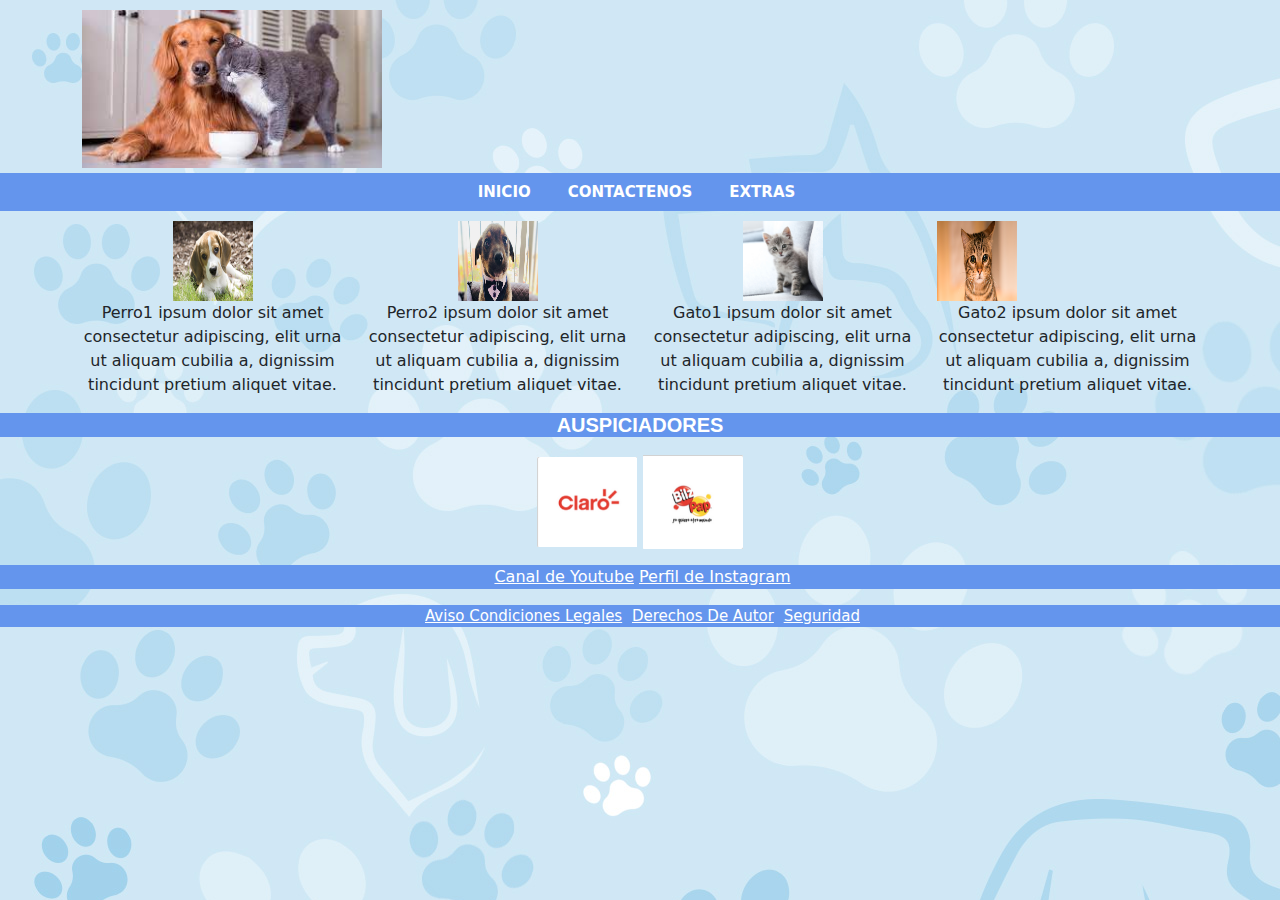
<file: PROYECTOWEB/index.html>
<!DOCTYPE html>
<html lang="en">
<head>
    <meta charset="UTF-8">
    <meta http-equiv="X-UA-Compatible" content="IE=edge">
    <title>Adopta un Peludo</title>
    <meta name="viewport" content="width=device-width, initial-scale=1">

    <link type="text/css" rel="stylesheet" href="css/bootstrap.min.css">
    <link type="text/css" rel="stylesheet" href="css/misestilos.css">
    
      

</head>
<body background="img/fondopatitas2.png">
    <div class="container">
        <div class="row">
            <div class="col-1">
                <img src="img/descarga.jpg" width="300"  class="imglogo">
            </div>
        </div>
    </div>

    <nav class="navegacion">
        <div class="row fondoNaranja">
            <ul class="nav justify-content-center">
                <li class="nav-item">
                <a class="nav-link auspiciadores" href="index.html"><strong>INICIO</strong></a>
                </li>
                <li class="nav-item">
                    <a class="nav-link auspiciadores" href="contacto.html"><strong>CONTACTENOS</strong></a>
                </li>
                <li class="nav-item">
                    <a class="nav-link auspiciadores" href="clima.html"><strong>EXTRAS</strong></a>
                </li>
            </ul>
        </div>
    </nav>

    

    <div class="container">
        <div class="row">
            <div class="col-3 centrar">
                <img src="img/perro1.jpeg" width="80" height="80">
                <p>Perro1 ipsum dolor sit amet consectetur adipiscing, elit urna ut aliquam cubilia a, dignissim tincidunt pretium aliquet vitae.</p>
            </div>
            <div class="col-3 centrar">
                <img src="img/perro2.jpg" width="80" height="80">
                <p>Perro2 ipsum dolor sit amet consectetur adipiscing, elit urna ut aliquam cubilia a, dignissim tincidunt pretium aliquet vitae.</p>
            </div>
            <div class="col-3 centrar">
                <img src="img/gato1.jpg" width="80" height="80">
                <p>Gato1 ipsum dolor sit amet consectetur adipiscing, elit urna ut aliquam cubilia a, dignissim tincidunt pretium aliquet vitae.</p>
            </div>
            <div class="col-3 ">
                <img src="img/gato2.png" width="80" height="80">
                <p>Gato2 ipsum dolor sit amet consectetur adipiscing, elit urna ut aliquam cubilia a, dignissim tincidunt pretium aliquet vitae.</p>
            </div>
        </div>
    </div>


    <div class="auspiciadores" >
        <h1>AUSPICIADORES</h1>
        <img src="img/auspiciadores/auspiciadores2.png" width="100" alt="Claro">
        <img src="img/auspiciadores/auspiciadores3.png" width="100" alt="Bliz Y Pap">
        <p>

        </p>
    </div>

    <div class="navegacion2">
        <ul class="nav justify-content-center">
            <li class="nav-item">
                <a id="enlaceAYT" href="http://www.youtube.cl" target="_blank">Canal de Youtube</a>
            </li>
            <li class="nav-item">
                <a id="enlaceAInsta" href="https://www.Instagram.com" target="_blank">Perfil de Instagram</a>
            </li>
        </ul>
        <p>

        </p>
    </div>

    <div class="final">

        <a href="aviso-legal.html">Aviso Condiciones Legales</a>
        <a href="privacidad.html">Derechos De Autor</a>
        <a href="contactar.html">Seguridad</a>
    </div>








    <script src="js/bootstrap.bundle.min.js"></script>
    <script src="js/bootstrap.min.js"></script>

    <script src="js/miscript.js"></script>

    <script src="js/jquery-3.6.0.min.js"></script>
    <script src="js/miscriptJQ.js"></script>
</body>
</html>
</file>
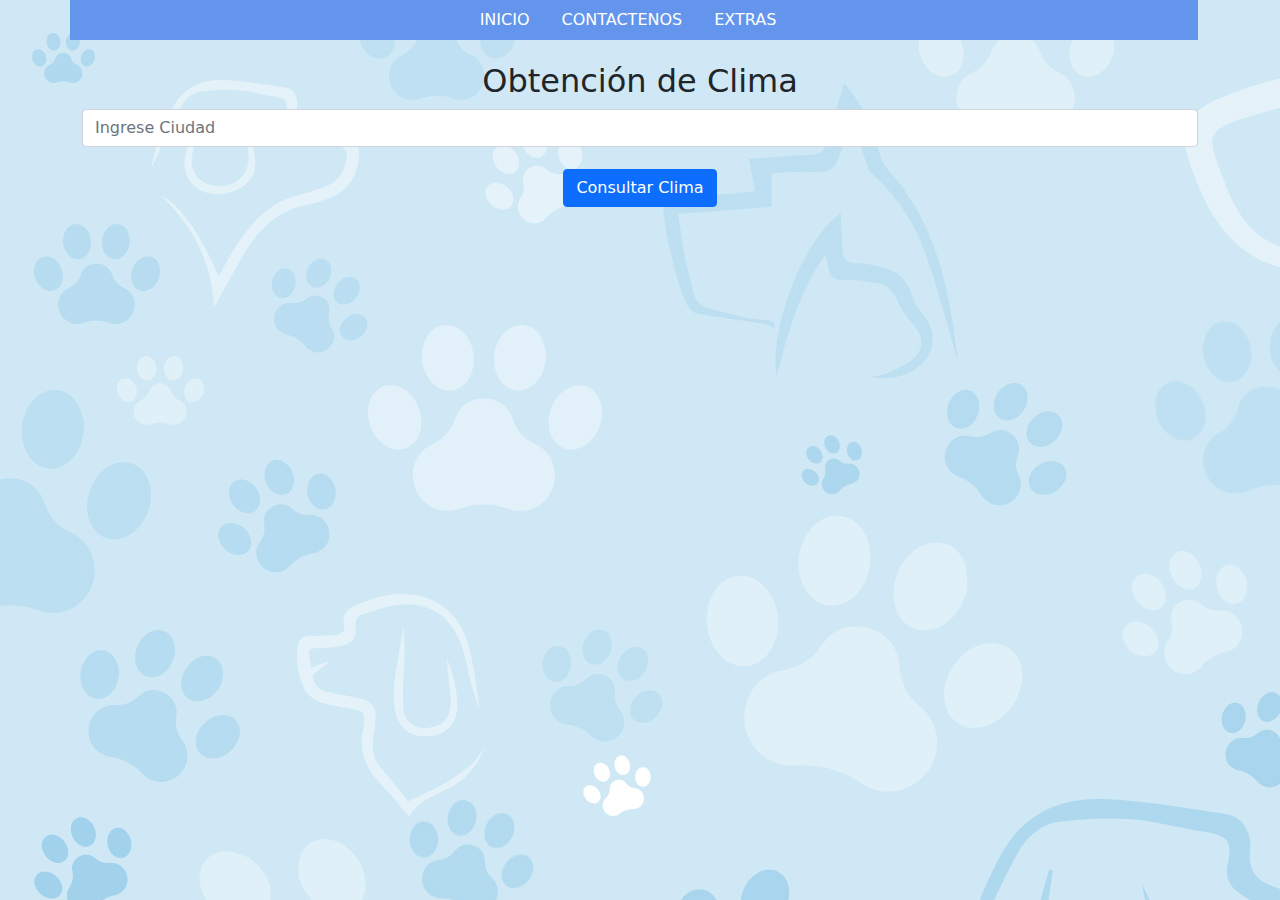
<file: PROYECTOWEB/clima.html>
<!DOCTYPE html>
<html lang="en">
<head>
    <meta charset="UTF-8">
    <meta http-equiv="X-UA-Compatible" content="IE=edge">
    <meta name="viewport" content="width=device-width, initial-scale=1.0">
    <title>Extras</title>

    <link type="text/css" rel="stylesheet" href="css/bootstrap.min.css">
    <link type="text/css" rel="stylesheet" href="css/clima.css">
    
</head>
<body background="img/fondopatitas2.png">
    

    <div class="container">
        <div class="row fondoNaranja navegacion">
            <ul class="nav justify-content-center">
                <li class="nav-item">
                    <a class="nav-link auspiciadores" href="index.html">INICIO</a>
                </li>
                <li class="nav-item">
                    <a class="nav-link auspiciadores" href="contacto.html">CONTACTENOS</a>
                </li>
                <li class="nav-item">
                    <a class="nav-link auspiciadores" href="clima.html">EXTRAS</a>
                </li>
            </ul>

        </div>

        <div class="row margenTop10 centrar">
            <h2>Obtención de Clima</h2>
            <form>
                <div class="form-group">
                    <input type="text" class="form-control" id="ciudad" name="ciudad" placeholder="Ingrese Ciudad">
                </div>
                <button id="consultaClima" type="button" class="btn btn-primary margenTop10" onclick="cargar_clima()">Consultar
                    Clima</button>
            </form>

            <div id="datosDelClima">
                <p id="datosCiudad">La temperatura para <span id="ubicacion"></span> es : <span
                        id="temperatura"></span>º</p>
                <p id="datosCiudad">Humedad Relativa <span id="humedad"></span> % Porciento</p>
                <p id="datosCiudad">Velocidad del Viento <span id="velocidadviento"></span> KM/H</p>

            </div>

        </div>

    </div>

    <script src="js/bootstrap.bundle.min.js"></script>
    <script src="js/bootstrap.min.js"></script>


    <script src="js/jquery-3.6.0.min.js"></script>
    <script src="js/scriptDelClima.js"></script>
    
</body>
</html>
</file>
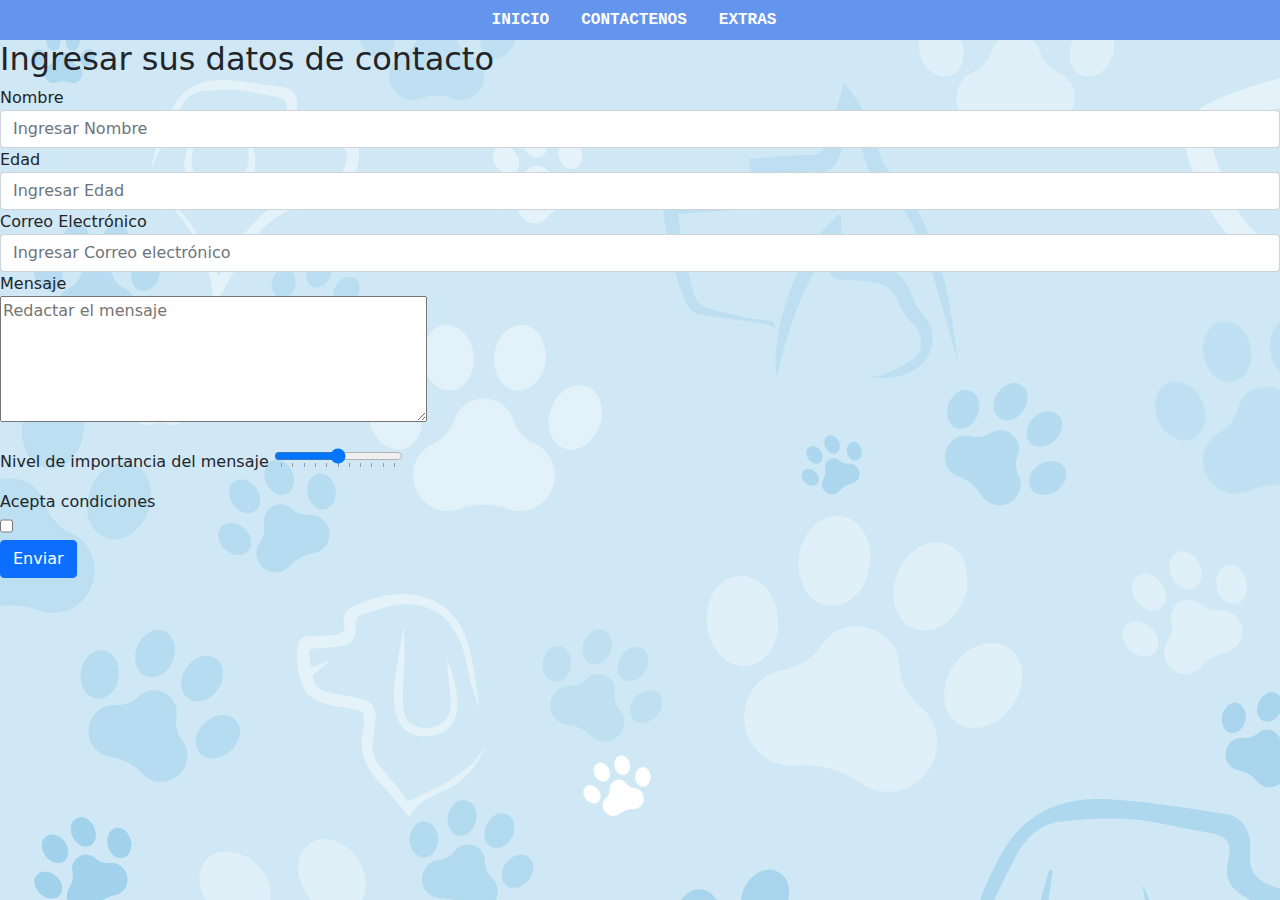
<file: PROYECTOWEB/contacto.html>
<!DOCTYPE html>
<html lang="en">
<head>
    <meta charset="UTF-8">
    <meta http-equiv="X-UA-Compatible" content="IE=edge">
    <meta name="viewport" content="width=device-width, initial-scale=1.0">
    <title>Contactenos</title>

    <link type="text/css" rel="stylesheet" href="css/bootstrap.min.css">
    <link type="text/css" rel="stylesheet" href="css/contacto.css">

</head>
<body background="img/fondopatitas2.png">

    <nav class="navegacion">
        <div class="row fondoNaranja">
            <ul class="nav justify-content-center">
                <li class="nav-item">
                <a class="nav-link letraMenu" href="index.html"><strong>INICIO</strong></a>
                </li>
                <li class="nav-item">
                    <a class="nav-link letraMenu" href="contacto.html"><strong>CONTACTENOS</strong></a>
                </li>
                <li class="nav-item">
                    <a class="nav-link letraMenu" href="clima.html"><strong>EXTRAS</strong></a>
                </li>
            </ul>
        </div>
    </nav>


    <div>
        <h2>Ingresar sus datos de contacto</h2>
    </div>

    <div class="row margenTop10" >
        <form name="formulario" method="POST">
            <div class="form-group">
                <label for="nombre">Nombre</label>
                <input type="text" class="form-control" id="nombre" required name="nombre" placeholder="Ingresar Nombre">
            </div>
            <div class="form-group">
                <label for="edad">Edad</label>
                <input type="number" class="form-control" id="edad" required min="18" max="70" name="edad" placeholder="Ingresar Edad">
            </div>
            <div class="form-group">
                <label for="email">Correo Electrónico</label>
                <input type="email" class="form-control" id="correo" required name="correo" placeholder="Ingresar Correo electrónico">
            </div>
            <div class="form-group">
                <label for="dir">Mensaje</label>
                <p><textarea name="text" id="mensaje" cols="50" rows="5" placeholder="Redactar el mensaje"></textarea></p>
            </div>
            <div>
                <label for="dir">Nivel de importancia del mensaje</label>
                <input type="range" list="tickmarks">
                <datalist id="tickmarks">
                    <option value="0">
                    <option value="10">
                    <option value="20">
                    <option value="30">
                    <option value="40">
                    <option value="50">
                    <option value="60">
                    <option value="70">
                    <option value="80">
                    <option value="90">
                    <option value="100">
                </datalist>
            </div>
            <div class="form-group">
                <p>
                    
                </p>
                <label for="casilla">Acepta condiciones</label>
                <input type="checkbox" class="form-check" id="casilla" required name="casilla" >
            </div>
            <div>
                <!--<button type="button" class="btn btn-primary" onclick="validar_envio()">Enviar</button>-->
                <button type="submit" class="btn btn-primary" onclick="validar_envio()" >Enviar</button>
            </div>
        </form>
    </div>




    <script src="js/bootstrap.bundle.min.js"></script>
    <script src="js/bootstrap.min.js"></script>

    <script src="js/miscript.js"></script>
    
    <script src="js/jquery-3.6.0.min.js"></script>
    <script src="js/miscriptJQ.js"></script>
</body>
</html>
</file>
<file: PROYECTOWEB/css/misestilos.css>
body {
    margin: 0%;
    padding: 0%;
    width: 100%;
}

.navegacion{
    background-color: cornflowerblue;
}

.navegacion2{
    background-color: cornflowerblue;
    
}

.fondoNaranja {
    background-color: cornflowerblue;
    font-size: 15px;
    margin-top: 5px;

} 

.letraMenu {
    font-family: 'Courier New', Courier, monospace;
    font: bold;
    color: white;
}

.centrar {
    text-align: center;
}

.imglogo {
    width: 300px;

}

img {
    margin-top: 10px;
}

p {
    text-align: center;
}


h1 {
    background-color: cornflowerblue;
    font-family:Arial, Helvetica, sans-serif;
    font-weight: bold;
    font-size: 20px;
    color: rgb(255, 255, 255);
    text-align: center;
}


h3 {
    font-family: Arial, Helvetica, sans-serif;
    font-weight: bold;
    font-size: 1rem;
}

.contacto {
    text-align: center;
}

.navegacion a:hover {
    background-color: cornflowerblue;
    text-align: center;
}


.auspiciadores {
    text-align: center;
}


a {
    background-color: cornflowerblue;
    color: white;
    margin-left: 5px;
}

.final a:hover{
    background-color: cornflowerblue;
}

.final {
    background-color: cornflowerblue;
    font-size: 15px;
    text-align: center;

}
</file>
<file: PROYECTOWEB/css/clima.css>
body {
    margin: 0%;
    padding: 0%;
    width: 100%;
}

.navegacion{
    background-color: cornflowerblue;
    margin-right: auto;
}
 
a {
    background-color: cornflowerblue;
    color: white;
}


.letraMenu {
    font-family: 'Courier New', Courier, monospace;
    font: bold;
    color: white;
}


.centrar {
    text-align: center;
}

.margenTop10 {
    margin-top: 2%;
}


h1 {
    background-color: cornflowerblue;
    font-family:Arial, Helvetica, sans-serif;
    font-weight: bold;
    font-size: 20px;
    color: rgb(255, 255, 255);
    text-align: center;
}


h3 {
    font-family: Arial, Helvetica, sans-serif;
    font-weight: bold;
    font-size: 1rem;
}


.navegacion a:hover {
    background-color: cornflowerblue;
    text-align: center;
}
</file>
<file: PROYECTOWEB/css/contacto.css>
h1 {
    background-color: cornflowerblue;
    font-family:Arial;
    font-size: 20px;
    color: rgb(255, 255, 255);
    text-align: center;
}

.navegacion {
    background-color: cornflowerblue;
    color: green;
    text-align: center;
}

.letraMenu {
    font-family: 'Courier New', Courier, monospace;
    font: bold;
    color: white;
}
</file>
